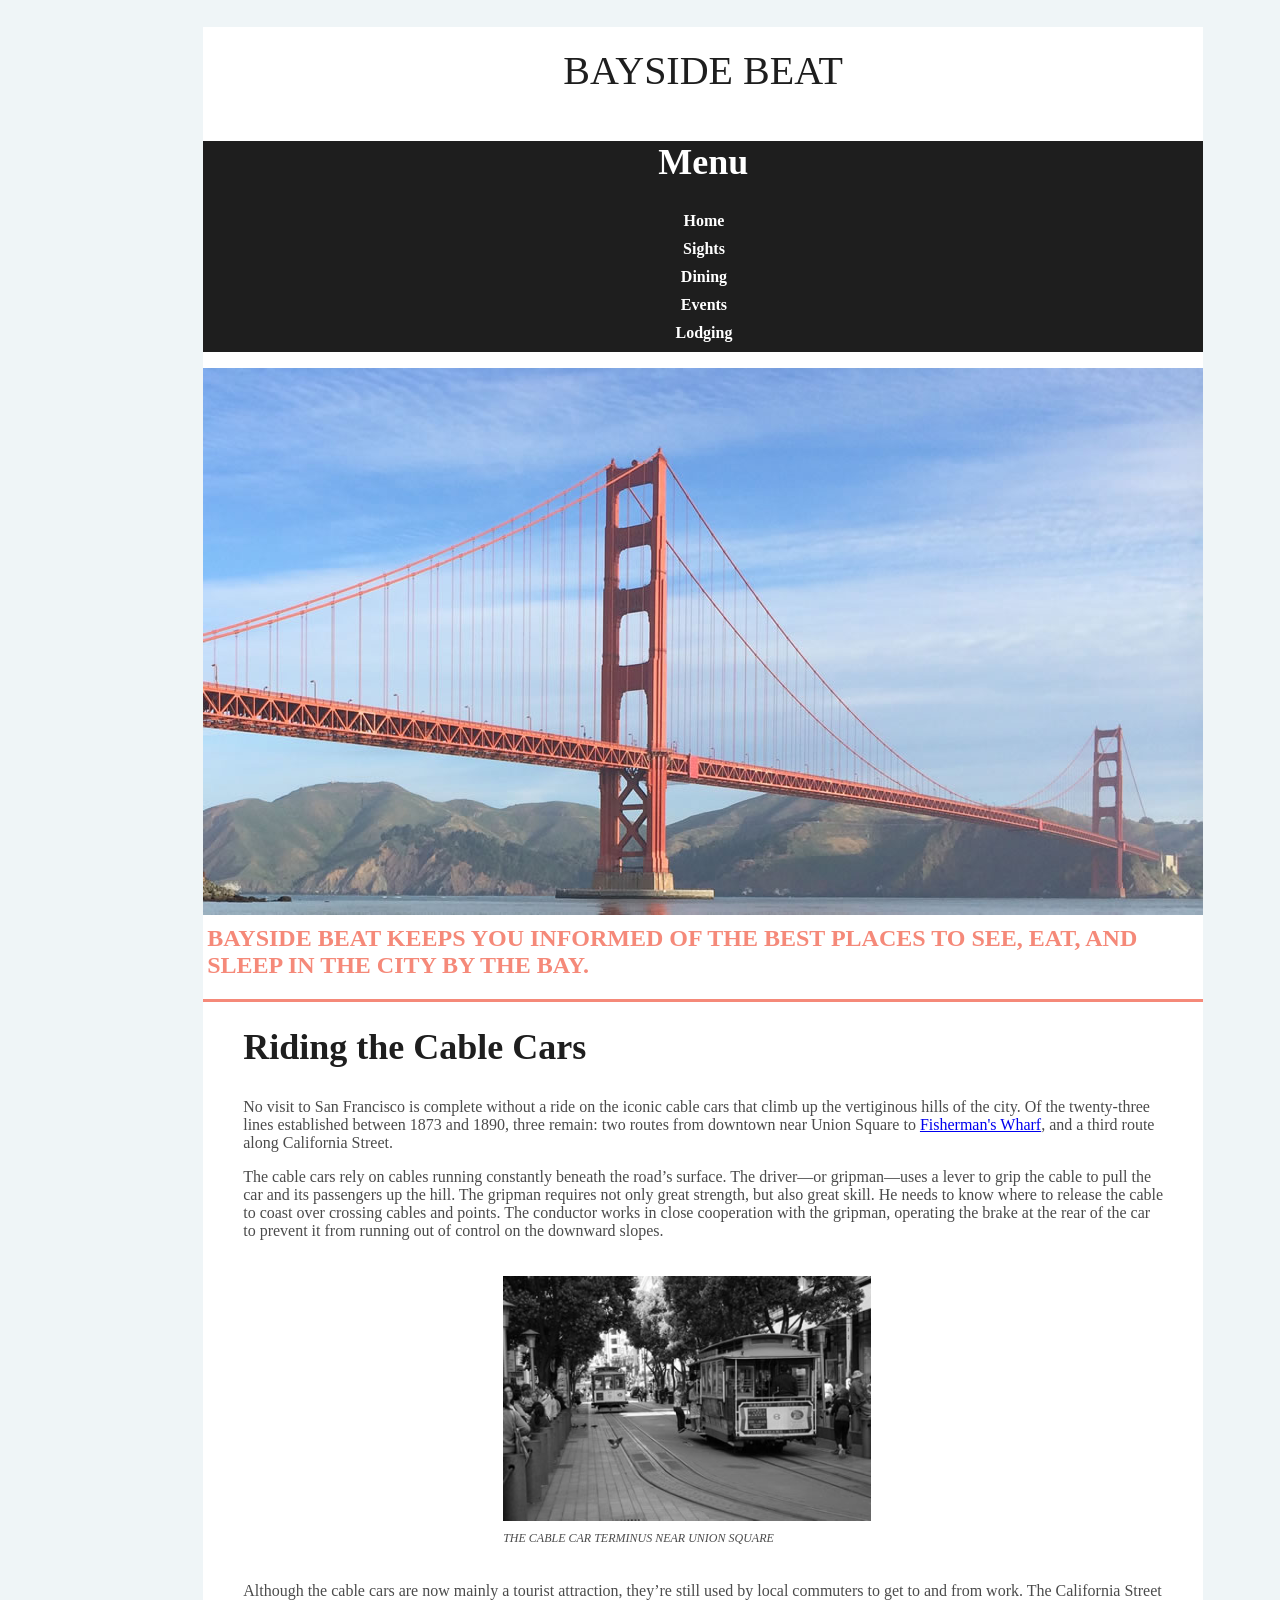
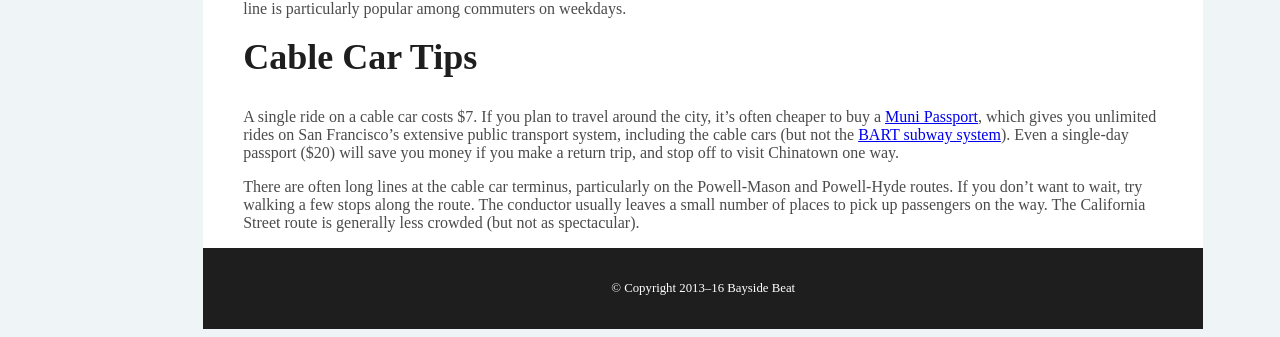
<file: bayside/Bayside/index.html>
<!doctype html>
<html>
<head>
<meta charset="UTF-8">
<title>Bayside Beat: Cable Cars</title>
<link href="styles/responsive.css" rel="stylesheet" type="text/css">
<!--The following script tag downloads a font from the Adobe Edge Web Fonts server for use within the web page. We recommend that you do not modify it.--><script>var __adobewebfontsappname__="dreamweaver"</script><script src="http://use.edgefonts.net/source-sans-pro:n2,n4:default.js" type="text/javascript"></script>
</head>

<body>
<div class="center" id="wrapper">
  <header>
    <h1>Bayside Beat</h1>
    <nav id="navlinks">
      <h2 id="menulink"><a href="#navlinks">Menu</a></h2>
      <ul id="navlinks">
        <li><a href="index.html">Home</a></li>
        <li><a href="sights.html">Sights</a></li>
        <li><a href="#">Dining</a></li>
        <li><a href="#">Events</a></li>
        <li><a href="#">Lodging</a></li>
      </ul>
    </nav>
  </header>
  <div id="hero">
    <img src="images/golden_gate.jpg" alt="Golden Gate Bridge">
    <p>Bayside Beat keeps you informed of the best places to see, eat, and sleep in the City by the Bay.</p>
  </div>
<main>
    <h2>Riding the Cable Cars</h2>
    <p>No visit to San Francisco is complete without a ride on the iconic cable cars that climb up the vertiginous hills of the city. Of the twenty-three lines established between 1873 and 1890, three remain: two routes from downtown near Union Square to <a href="http://fishermanswharf.org/" target="_blank">Fisherman's Wharf</a>, and a third route along California Street.</p>
    <p>The cable cars rely on cables running constantly beneath the road&rsquo;s surface. The driver—or gripman—uses a lever to grip the cable to pull the car and its passengers up the hill. The gripman requires not only great strength, but also great skill. He needs to know where to release the cable to coast over crossing cables and points. The conductor works in close cooperation with the gripman, operating the brake at the rear of the car to prevent it from running out of control on the downward slopes.</p>
    <figure><img src="images/cable_car1.jpg" class="grayscale">
      <figcaption><em>The cable car Terminus near Union Square</em>&nbsp;</figcaption>
    </figure>
    <p>Although the cable cars are now mainly a tourist attraction, they&rsquo;re still used by local commuters to get to and from work. The California Street line is particularly popular among commuters on weekdays.</p>
  </main>
  <aside>
    <h2>Cable Car Tips</h2>
    <p>A single ride on a cable car costs $7. If you plan to travel around the city, it&rsquo;s often cheaper to buy a <a href="http://www.sfmta.com/cms/mfares/passports.htm" target="_blank">Muni Passport</a>, which gives you unlimited rides on San Francisco&rsquo;s extensive public transport system, including the cable cars (but not the <a href="http://www.bart.gov/" target="_blank">BART subway system</a>). Even a single-day passport ($20) will save you money if you make a return trip, and stop off to visit Chinatown one way.</p>
    <p>There are often long lines at the cable car terminus, particularly on the Powell-Mason and Powell-Hyde routes. If you don&rsquo;t want to wait, try walking a few stops along the route. The conductor usually leaves a small number of places to pick up passengers on the way. The California Street route is generally less crowded (but not as spectacular).</p>
  </aside>
  <footer>
    <p>© Copyright 2013–16 Bayside Beat</p>
  </footer>
</div>
</body>
</html>
</file>
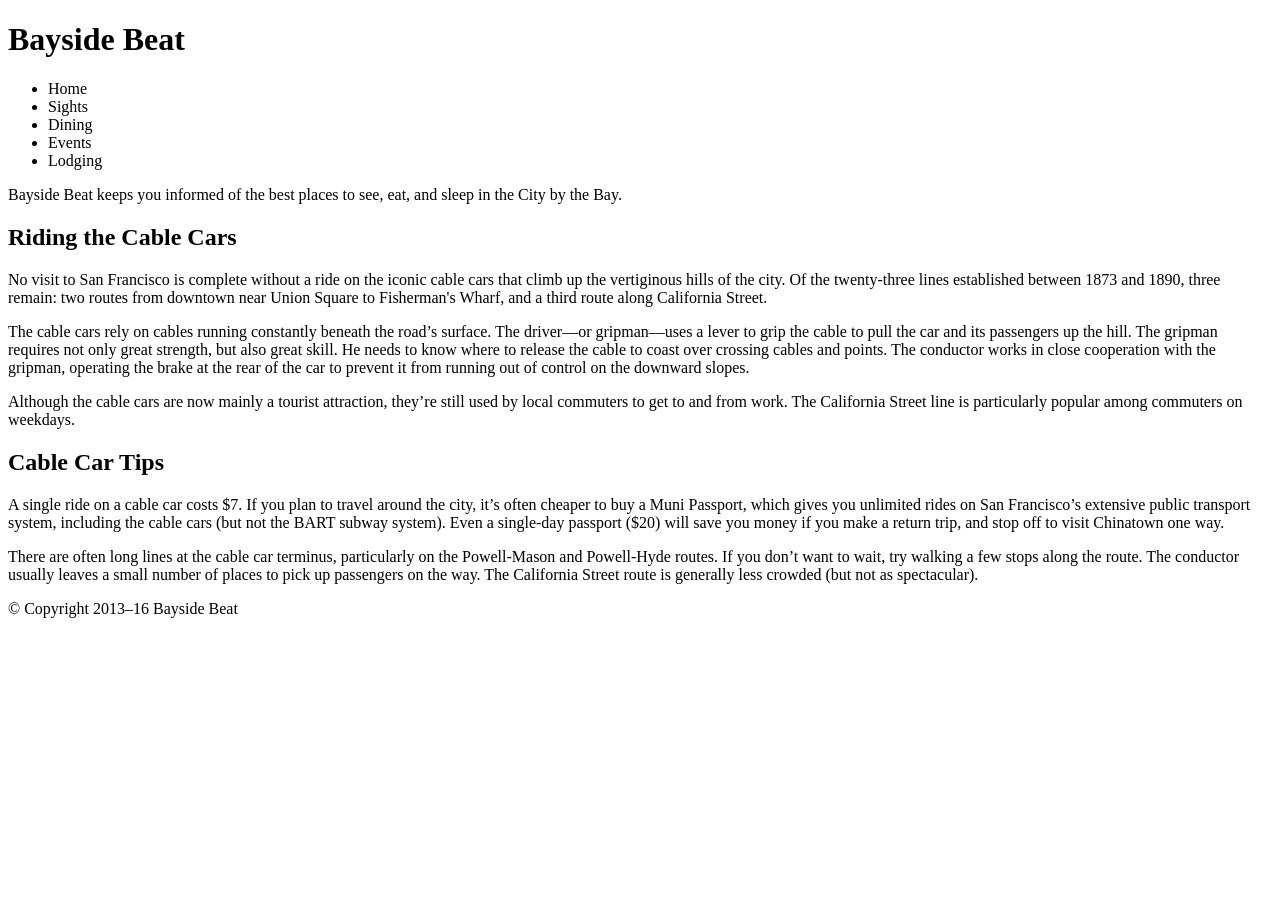
<file: bayside/part2/index.html>
<!doctype html>
<html>
<head>
<meta charset="utf-8">
<title>Bayside Beat: Cable Cars</title>
<link href="styles/responsive.css" rel="stylesheet" type="text/css">
</head>

<body>
<div id="wrapper">
  <h1>Bayside Beat</h1>
  <ul>
    <li>Home</li>
    <li>Sights</li>
    <li>Dining</li>
    <li>Events</li>
    <li>Lodging </li>
  </ul>
  <p>Bayside Beat keeps you informed of the best places to see,  eat, and sleep in the City by the Bay.</p>
  <h2>Riding the Cable Cars</h2>
  <p>No visit to San Francisco is complete without a ride on the  iconic cable cars that climb up the vertiginous hills of the city. Of the twenty-three  lines established between 1873 and 1890, three remain: two routes from downtown  near Union Square to Fisherman's Wharf, and a third route along California  Street.</p>
  <p>The cable cars rely on cables running constantly beneath the  road&rsquo;s surface. The driver—or gripman—uses a lever to grip the cable to pull  the car and its passengers up the hill. The gripman requires not only great  strength, but also great skill. He needs to know where to release the cable to  coast over crossing cables and points. The conductor works in close cooperation  with the gripman, operating the brake at the rear of the car to prevent it from  running out of control on the downward slopes.</p>
  <p>Although the cable cars are now mainly a tourist attraction,  they&rsquo;re still used by local commuters to get to and from work. The California  Street line is particularly popular among commuters on weekdays.</p>
  <h2>Cable Car Tips</h2>
  <p>A single ride on a cable car costs $7. If you plan to travel  around the city, it&rsquo;s often cheaper to buy a Muni Passport, which gives you  unlimited rides on San Francisco&rsquo;s extensive public transport system, including  the cable cars (but not the BART subway system). Even a single-day passport  ($20) will save you money if you make a return trip, and stop off to visit  Chinatown one way.</p>
  <p>There are often long lines at the cable car terminus,  particularly on the Powell-Mason and Powell-Hyde routes. If you don&rsquo;t want to  wait, try walking a few stops along the route. The conductor usually leaves a  small number of places to pick up passengers on the way. The California Street  route is generally less crowded (but not as spectacular).</p>
  <p>© Copyright 2013–16 Bayside Beat</p>
</div>
</body>
</html>
</file>
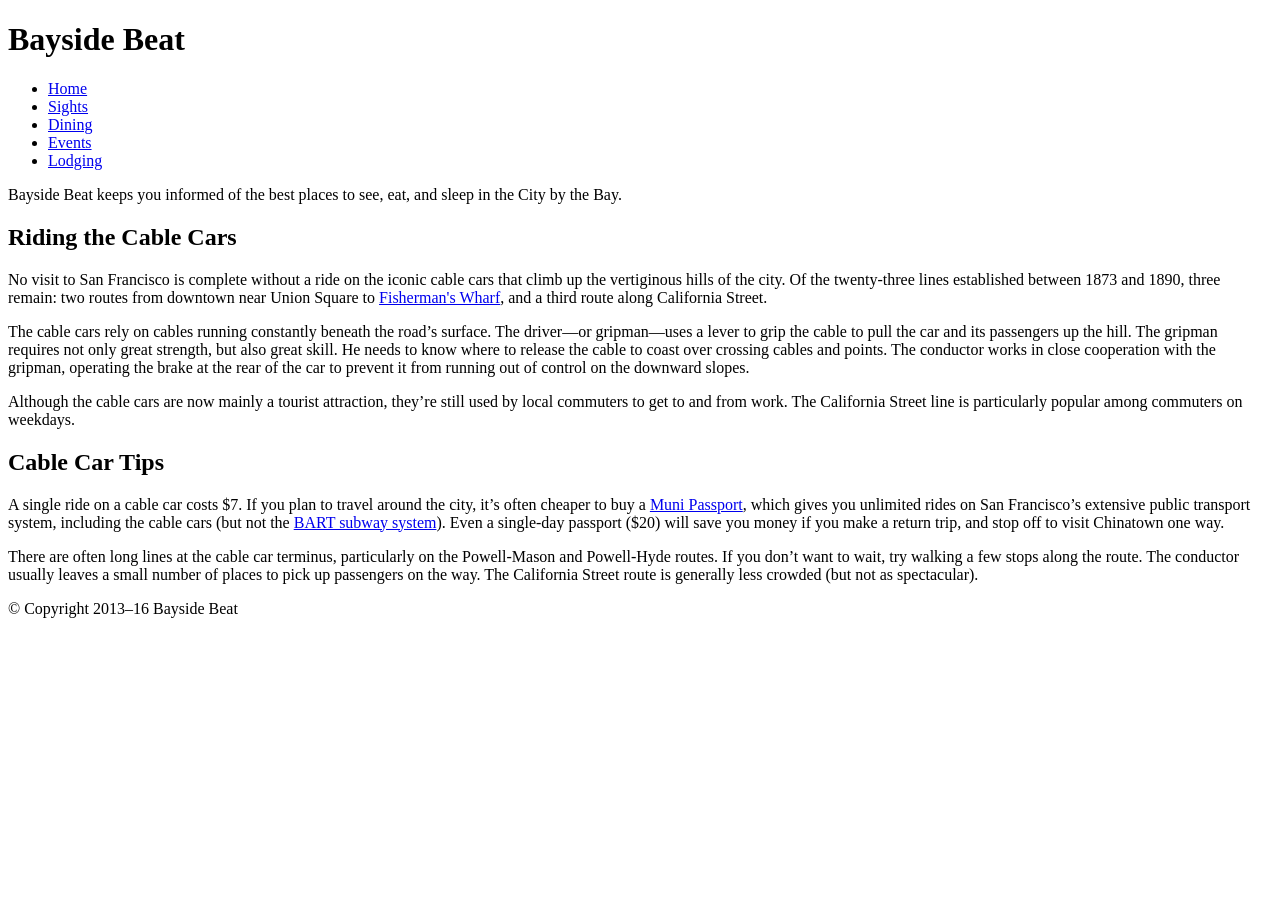
<file: bayside/part3/index.html>
<!doctype html>
<html>
<head>
<meta charset="utf-8">
<title>Bayside Beat: Cable Cars</title>
<link href="styles/responsive.css" rel="stylesheet" type="text/css">
</head>

<body>
<div id="wrapper">
  <header>
    <h1>Bayside Beat</h1>
    <nav>
      <ul>
        <li><a href="index.html">Home</a></li>
        <li><a href="sights.html">Sights</a></li>
        <li><a href="#">Dining</a></li>
        <li><a href="#">Events</a></li>
        <li><a href="#">Lodging </a></li>
      </ul>
    </nav>
  </header>
  <div id="hero">
    <p>Bayside Beat keeps you informed of the best places to see,  eat, and sleep in the City by the Bay.</p>
  </div>
  <main>
    <h2>Riding the Cable Cars</h2>
    <p>No visit to San Francisco is complete without a ride on the  iconic cable cars that climb up the vertiginous hills of the city. Of the twenty-three  lines established between 1873 and 1890, three remain: two routes from downtown  near Union Square to <a href="http://www.fishermanswharf.org/">Fisherman's Wharf</a>, and a third route along California  Street.</p>
    <p>The cable cars rely on cables running constantly beneath the  road&rsquo;s surface. The driver—or gripman—uses a lever to grip the cable to pull  the car and its passengers up the hill. The gripman requires not only great  strength, but also great skill. He needs to know where to release the cable to  coast over crossing cables and points. The conductor works in close cooperation  with the gripman, operating the brake at the rear of the car to prevent it from  running out of control on the downward slopes.</p>
    <p>Although the cable cars are now mainly a tourist attraction,  they&rsquo;re still used by local commuters to get to and from work. The California  Street line is particularly popular among commuters on weekdays.</p>
  </main>
  <aside>
    <h2>Cable Car Tips</h2>
    <p>A single ride on a cable car costs $7. If you plan to travel  around the city, it’s often cheaper to buy a <a href="http://www.sfmta.com/cms/mfares/passports.htm">Muni Passport</a>, which gives you  unlimited rides on San Francisco’s extensive public transport system, including  the cable cars (but not the <a href="http://www.bart.gov/">BART subway system</a>). Even a single-day passport  ($20) will save you money if you make a return trip, and stop off to visit  Chinatown one way.</p>
    <p>There are often long lines at the cable car terminus,  particularly on the Powell-Mason and Powell-Hyde routes. If you don&rsquo;t want to  wait, try walking a few stops along the route. The conductor usually leaves a  small number of places to pick up passengers on the way. The California Street  route is generally less crowded (but not as spectacular).</p>
  </aside>
  <footer>
    <p>© Copyright 2013–16 Bayside Beat</p>
  </footer>
</div>
</body>
</html>
</file>
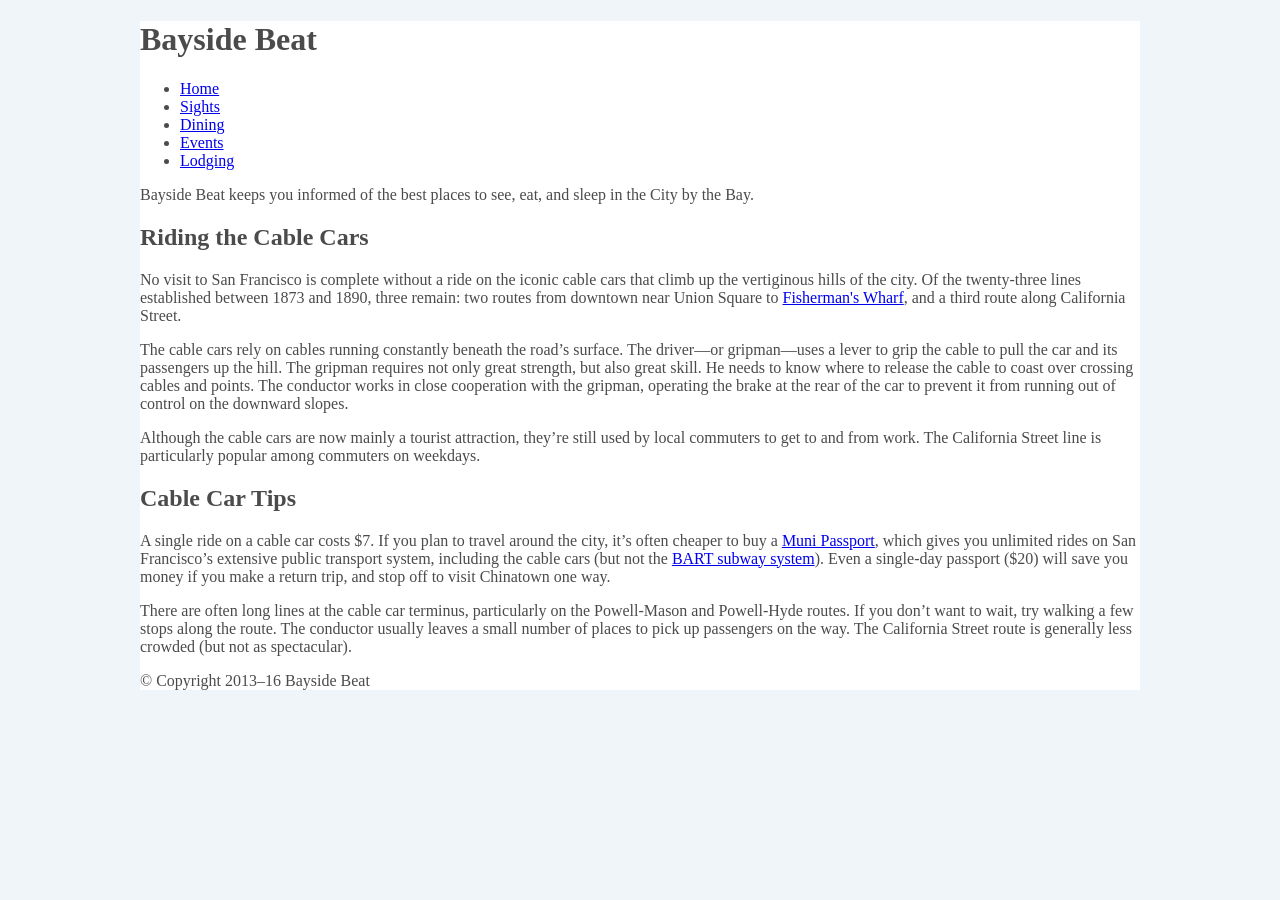
<file: bayside/part4/index.html>
<!doctype html>
<html>
<head>
<meta charset="utf-8">
<title>Bayside Beat: Cable Cars</title>
<link href="styles/responsive.css" rel="stylesheet" type="text/css">
<!--The following script tag downloads a font from the Adobe Edge Web Fonts server for use within the web page. We recommend that you do not modify it.--><script>var __adobewebfontsappname__="dreamweaver"</script><script src="http://use.edgefonts.net/source-sans-pro:n2,n4:default.js" type="text/javascript"></script>
</head>

<body>
<div id="wrapper">
  <header>
    <h1>Bayside Beat</h1>
    <nav>
      <ul>
        <li><a href="index.html">Home</a></li>
        <li><a href="sights.html">Sights</a></li>
        <li><a href="#">Dining</a></li>
        <li><a href="#">Events</a></li>
        <li><a href="#">Lodging </a></li>
      </ul>
    </nav>
  </header>
  <div id="hero">
    <p>Bayside Beat keeps you informed of the best places to see,  eat, and sleep in the City by the Bay.</p>
  </div>
  <main>
    <h2>Riding the Cable Cars</h2>
    <p>No visit to San Francisco is complete without a ride on the  iconic cable cars that climb up the vertiginous hills of the city. Of the twenty-three  lines established between 1873 and 1890, three remain: two routes from downtown  near Union Square to <a href="http://www.fishermanswharf.org/">Fisherman's Wharf</a>, and a third route along California  Street.</p>
    <p>The cable cars rely on cables running constantly beneath the  road&rsquo;s surface. The driver—or gripman—uses a lever to grip the cable to pull  the car and its passengers up the hill. The gripman requires not only great  strength, but also great skill. He needs to know where to release the cable to  coast over crossing cables and points. The conductor works in close cooperation  with the gripman, operating the brake at the rear of the car to prevent it from  running out of control on the downward slopes.</p>
    <p>Although the cable cars are now mainly a tourist attraction,  they&rsquo;re still used by local commuters to get to and from work. The California  Street line is particularly popular among commuters on weekdays.</p>
  </main>
  <aside>
    <h2>Cable Car Tips</h2>
    <p>A single ride on a cable car costs $7. If you plan to travel  around the city, it’s often cheaper to buy a <a href="http://www.sfmta.com/cms/mfares/passports.htm">Muni Passport</a>, which gives you  unlimited rides on San Francisco’s extensive public transport system, including  the cable cars (but not the <a href="http://www.bart.gov/">BART subway system</a>). Even a single-day passport  ($20) will save you money if you make a return trip, and stop off to visit  Chinatown one way.</p>
    <p>There are often long lines at the cable car terminus,  particularly on the Powell-Mason and Powell-Hyde routes. If you don&rsquo;t want to  wait, try walking a few stops along the route. The conductor usually leaves a  small number of places to pick up passengers on the way. The California Street  route is generally less crowded (but not as spectacular).</p>
  </aside>
  <footer>
    <p>© Copyright 2013–16 Bayside Beat</p>
  </footer>
</div>
</body>
</html>
</file>
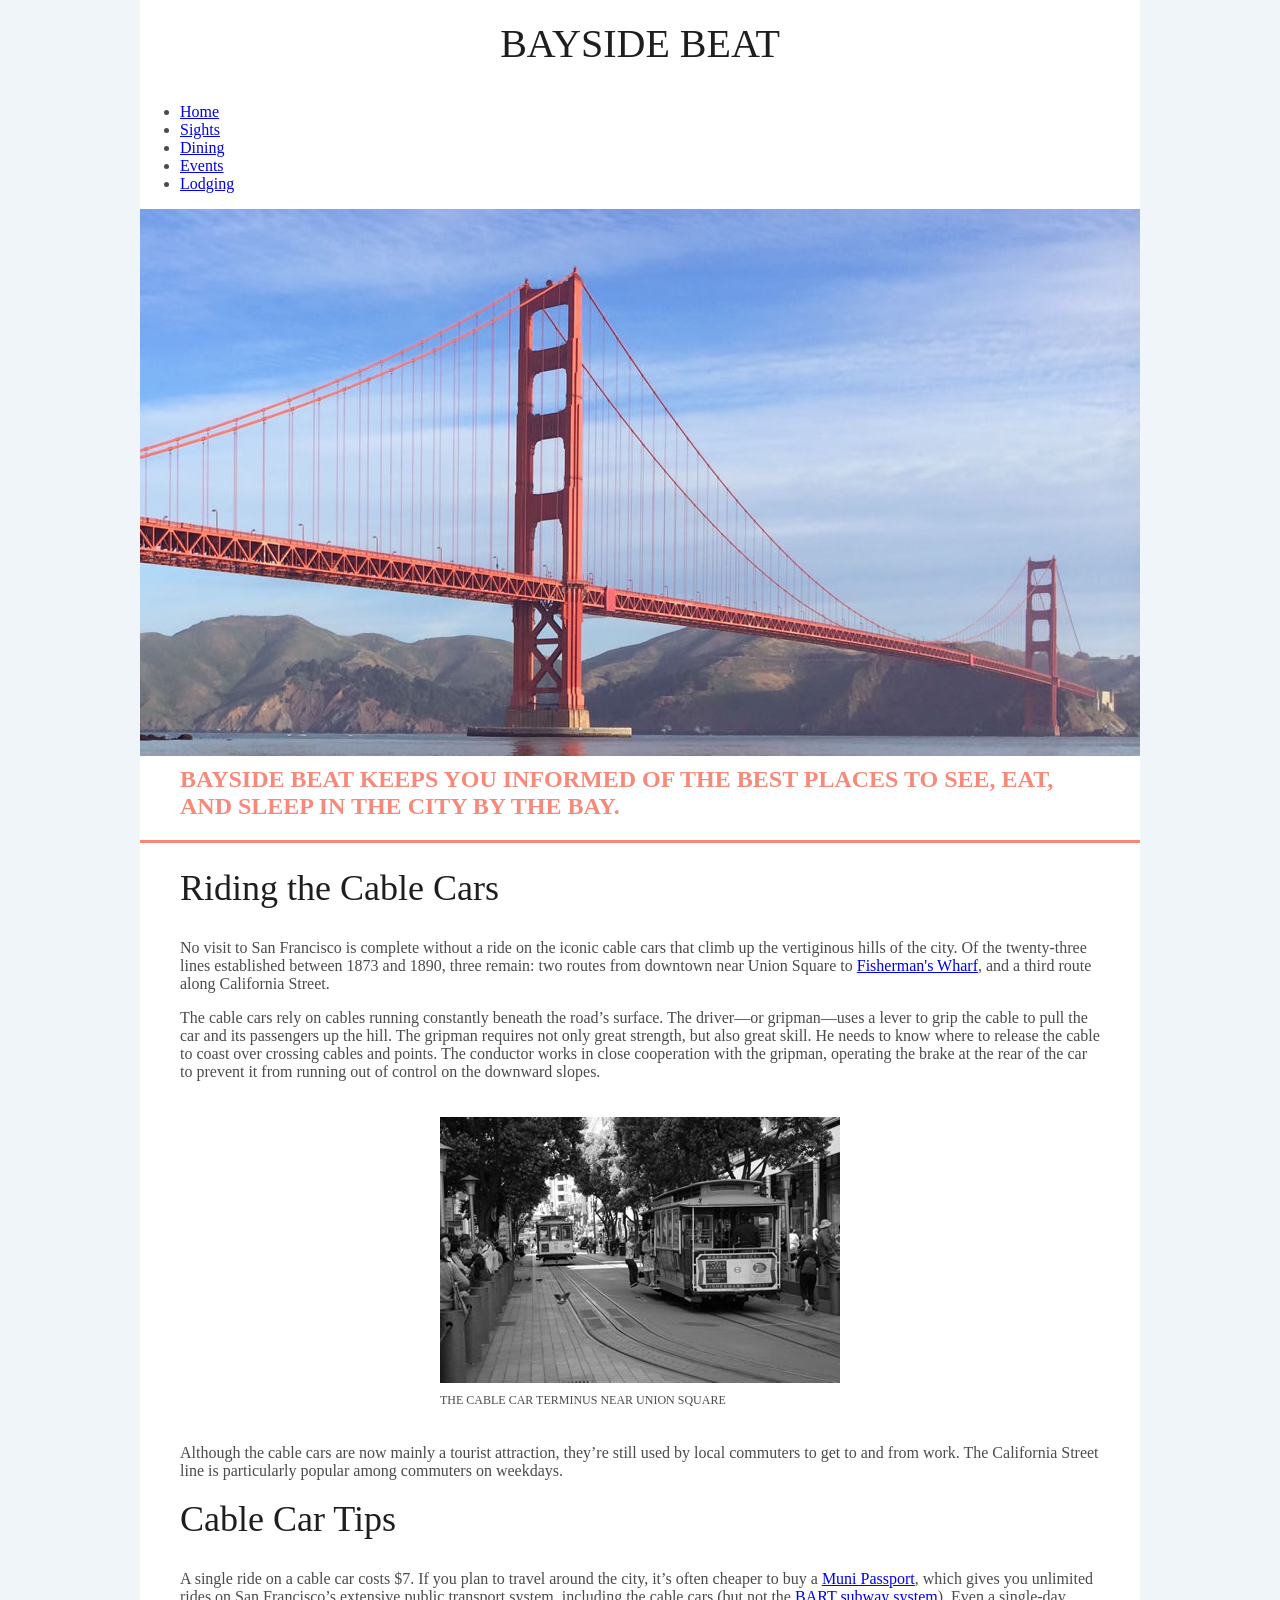
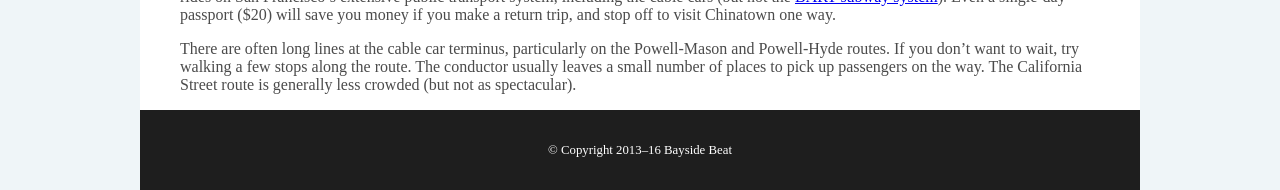
<file: bayside/part5/index.html>
<!doctype html>
<html>
<head>
<meta charset="utf-8">
<title>Bayside Beat: Cable Cars</title>
<link href="styles/responsive.css" rel="stylesheet" type="text/css">
<!--The following script tag downloads a font from the Adobe Edge Web Fonts server for use within the web page. We recommend that you do not modify it.--><script>var __adobewebfontsappname__="dreamweaver"</script><script src="http://use.edgefonts.net/source-sans-pro:n2,n4:default.js" type="text/javascript"></script>
</head>

<body>
<div id="wrapper">
  <header>
    <h1>Bayside Beat</h1>
    <nav>
      <ul>
        <li><a href="index.html">Home</a></li>
        <li><a href="sights.html">Sights</a></li>
        <li><a href="#">Dining</a></li>
        <li><a href="#">Events</a></li>
        <li><a href="#">Lodging </a></li>
      </ul>
    </nav>
  </header>
  <div id="hero">
    <img src="images/golden_gate.jpg" alt="The Golder Gate Bridge">
    <p>Bayside Beat keeps you informed of the best places to see,  eat, and sleep in the City by the Bay.</p>
  </div>
  <main>
    <h2>Riding the Cable Cars</h2>
    <p>No visit to San Francisco is complete without a ride on the  iconic cable cars that climb up the vertiginous hills of the city. Of the twenty-three  lines established between 1873 and 1890, three remain: two routes from downtown  near Union Square to <a href="http://www.fishermanswharf.org/">Fisherman's Wharf</a>, and a third route along California  Street.</p>
    <p>The cable cars rely on cables running constantly beneath the  road&rsquo;s surface. The driver—or gripman—uses a lever to grip the cable to pull  the car and its passengers up the hill. The gripman requires not only great  strength, but also great skill. He needs to know where to release the cable to  coast over crossing cables and points. The conductor works in close cooperation  with the gripman, operating the brake at the rear of the car to prevent it from  running out of control on the downward slopes.</p>
    <figure><img src="images/cable_car1.jpg" class="grayscale"><figcaption>The cable car terminus near Union Square</figcaption>
    </figure>
    <p>Although the cable cars are now mainly a tourist attraction,  they&rsquo;re still used by local commuters to get to and from work. The California  Street line is particularly popular among commuters on weekdays.</p>
  </main>
  <aside>
    <h2>Cable Car Tips</h2>
    <p>A single ride on a cable car costs $7. If you plan to travel  around the city, it’s often cheaper to buy a <a href="http://www.sfmta.com/cms/mfares/passports.htm">Muni Passport</a>, which gives you  unlimited rides on San Francisco’s extensive public transport system, including  the cable cars (but not the <a href="http://www.bart.gov/">BART subway system</a>). Even a single-day passport  ($20) will save you money if you make a return trip, and stop off to visit  Chinatown one way.</p>
    <p>There are often long lines at the cable car terminus,  particularly on the Powell-Mason and Powell-Hyde routes. If you don&rsquo;t want to  wait, try walking a few stops along the route. The conductor usually leaves a  small number of places to pick up passengers on the way. The California Street  route is generally less crowded (but not as spectacular).</p>
  </aside>
  <footer>
    <p>© Copyright 2013–16 Bayside Beat</p>
  </footer>
</div>
</body>
</html>
</file>
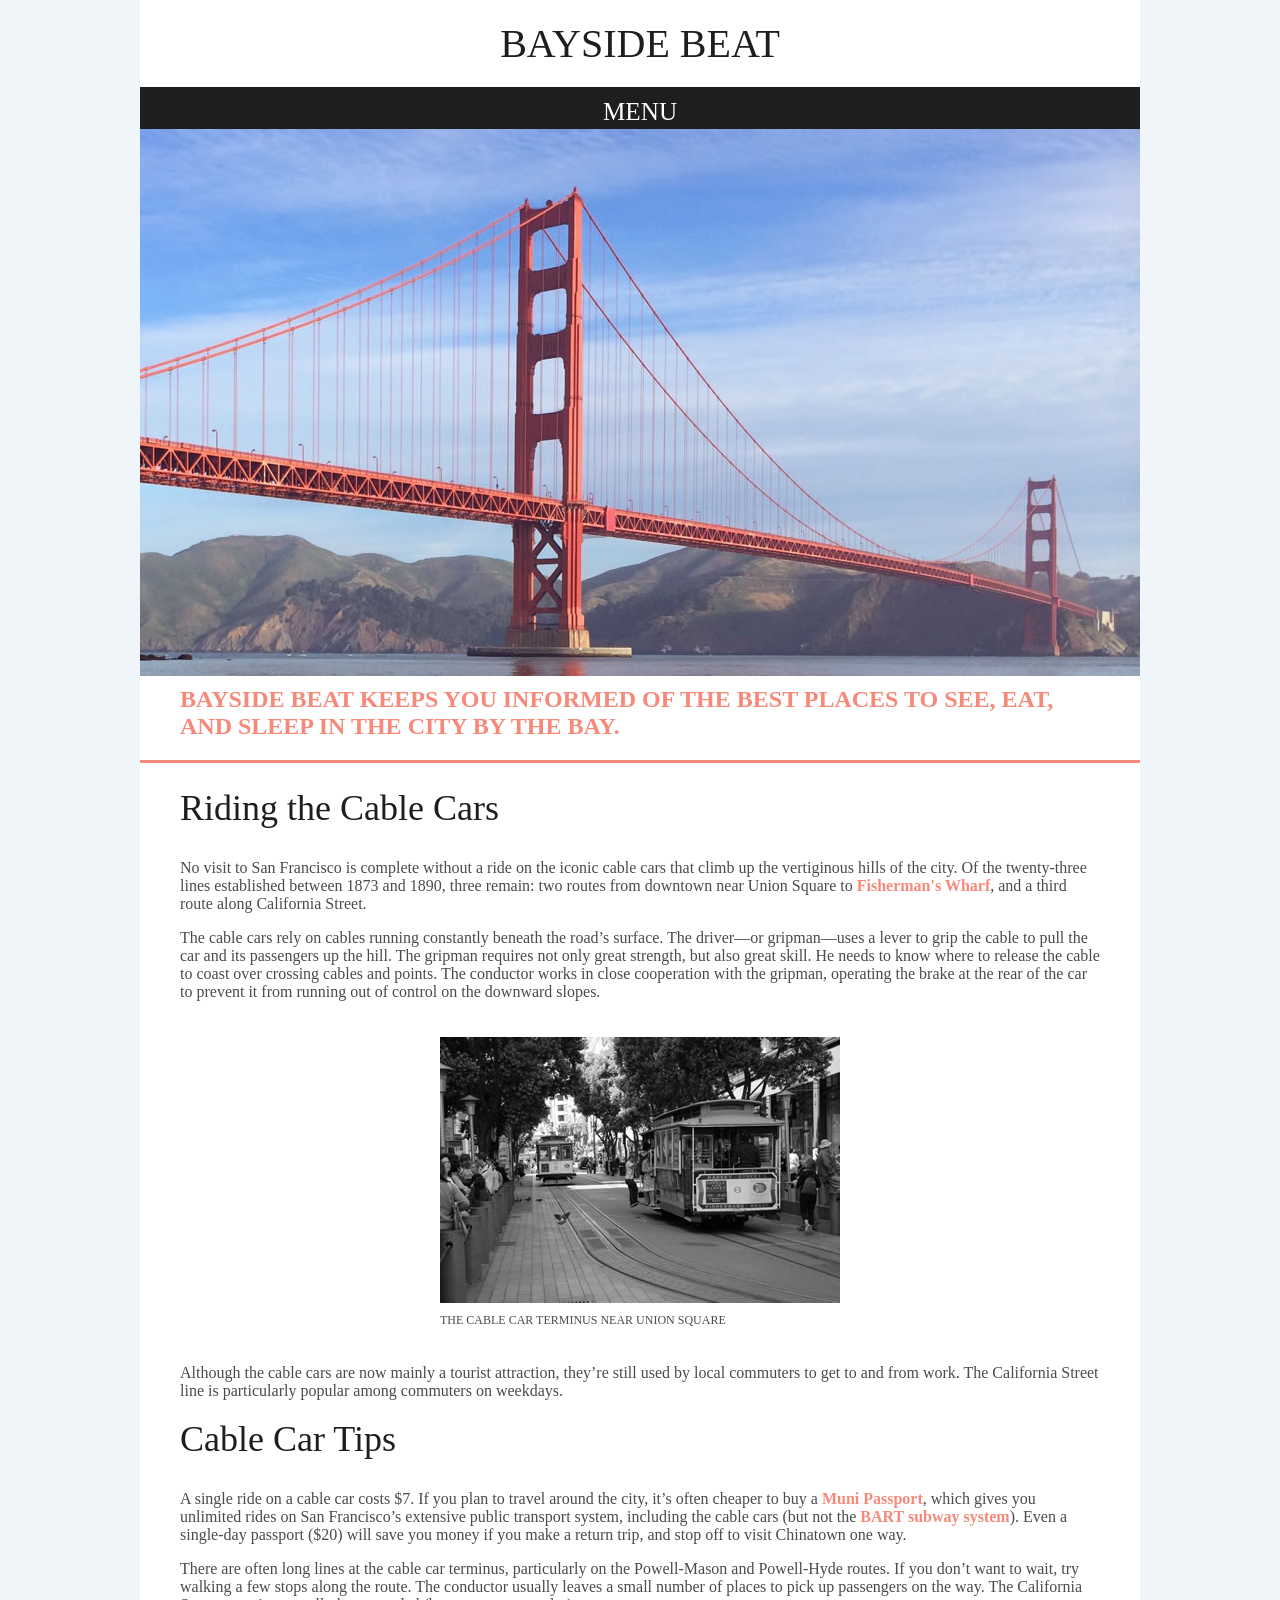
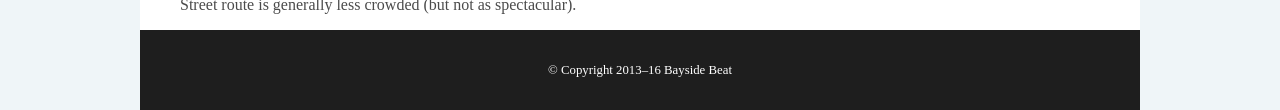
<file: bayside/part6/index.html>
<!doctype html>
<html>
<head>
<meta charset="utf-8">
<title>Bayside Beat: Cable Cars</title>
<link href="styles/responsive.css" rel="stylesheet" type="text/css">
<!--The following script tag downloads a font from the Adobe Edge Web Fonts server for use within the web page. We recommend that you do not modify it.--><script>var __adobewebfontsappname__="dreamweaver"</script><script src="http://use.edgefonts.net/source-sans-pro:n2,n4:default.js" type="text/javascript"></script>
</head>

<body>
<div id="wrapper">
  <header>
    <h1>Bayside Beat</h1>
    <nav>
      <h2 id="menulink"><a href="#navlinks">Menu</a></h2>
      <ul class="displayed" id="navlinks">
        <li><a href="index.html" class="thispage">Home</a></li>
        <li><a href="sights.html">Sights</a></li>
        <li><a href="#">Dining</a></li>
        <li><a href="#">Events</a></li>
        <li><a href="#">Lodging </a></li>
      </ul>
    </nav>
  </header>
  <div id="hero">
    <img src="images/golden_gate.jpg" alt="The Golder Gate Bridge">
    <p>Bayside Beat keeps you informed of the best places to see,  eat, and sleep in the City by the Bay.</p>
  </div>
  <main>
    <h2>Riding the Cable Cars</h2>
    <p>No visit to San Francisco is complete without a ride on the  iconic cable cars that climb up the vertiginous hills of the city. Of the twenty-three  lines established between 1873 and 1890, three remain: two routes from downtown  near Union Square to <a href="http://www.fishermanswharf.org/">Fisherman's Wharf</a>, and a third route along California  Street.</p>
    <p>The cable cars rely on cables running constantly beneath the  road&rsquo;s surface. The driver—or gripman—uses a lever to grip the cable to pull  the car and its passengers up the hill. The gripman requires not only great  strength, but also great skill. He needs to know where to release the cable to  coast over crossing cables and points. The conductor works in close cooperation  with the gripman, operating the brake at the rear of the car to prevent it from  running out of control on the downward slopes.</p>
    <figure><img src="images/cable_car1.jpg" class="grayscale"><figcaption>The cable car terminus near Union Square</figcaption>
    </figure>
    <p>Although the cable cars are now mainly a tourist attraction,  they&rsquo;re still used by local commuters to get to and from work. The California  Street line is particularly popular among commuters on weekdays.</p>
  </main>
  <aside>
    <h2>Cable Car Tips</h2>
    <p>A single ride on a cable car costs $7. If you plan to travel  around the city, it’s often cheaper to buy a <a href="http://www.sfmta.com/cms/mfares/passports.htm">Muni Passport</a>, which gives you  unlimited rides on San Francisco’s extensive public transport system, including  the cable cars (but not the <a href="http://www.bart.gov/">BART subway system</a>). Even a single-day passport  ($20) will save you money if you make a return trip, and stop off to visit  Chinatown one way.</p>
    <p>There are often long lines at the cable car terminus,  particularly on the Powell-Mason and Powell-Hyde routes. If you don&rsquo;t want to  wait, try walking a few stops along the route. The conductor usually leaves a  small number of places to pick up passengers on the way. The California Street  route is generally less crowded (but not as spectacular).</p>
  </aside>
  <footer>
    <p>© Copyright 2013–16 Bayside Beat</p>
  </footer>
  <script type="text/javascript" src="js/menu.js"></script>
</div>
</body>
</html>
</file>
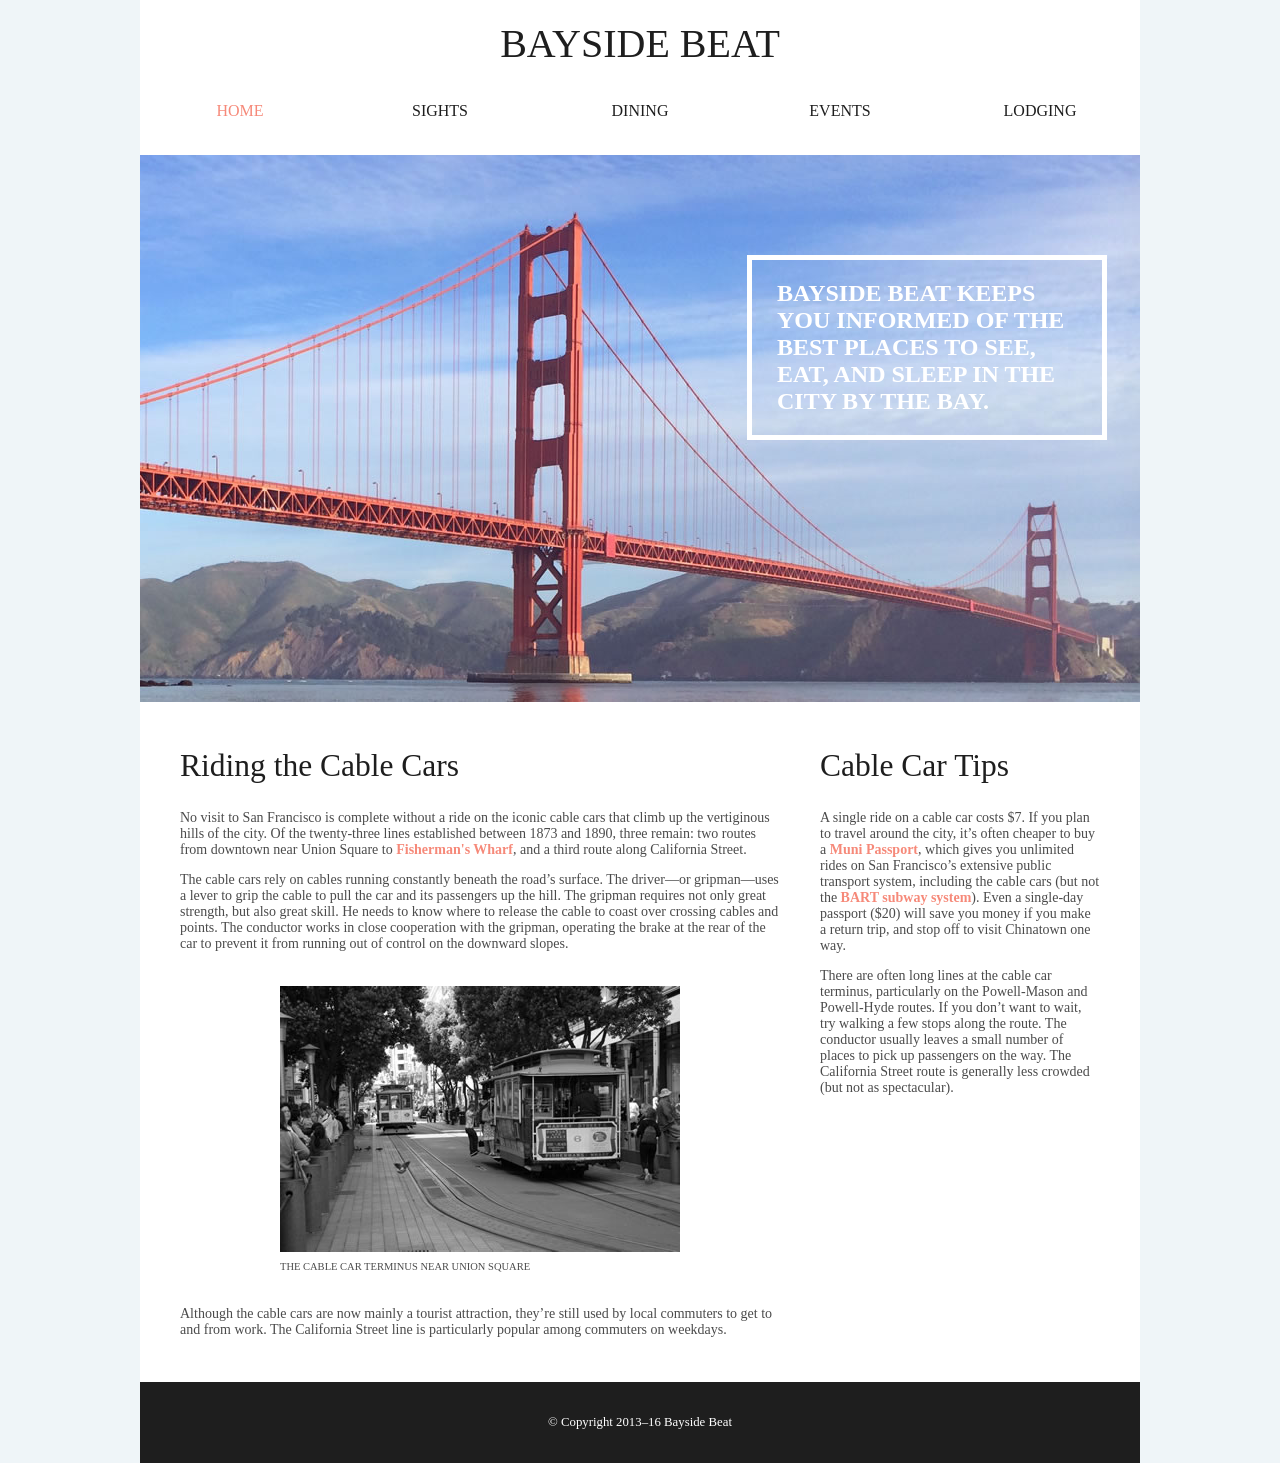
<file: bayside/part7/index.html>
<!doctype html>
<html>
<head>
<meta charset="utf-8">
<title>Bayside Beat: Cable Cars</title>
<link href="styles/responsive.css" rel="stylesheet" type="text/css">
<!--The following script tag downloads a font from the Adobe Edge Web Fonts server for use within the web page. We recommend that you do not modify it.--><script>var __adobewebfontsappname__="dreamweaver"</script><script src="http://use.edgefonts.net/source-sans-pro:n2,n4,n6:default.js" type="text/javascript"></script>
<meta name="viewport" content="width=device-width, initial-scale=1">
</head>

<body>
<div id="wrapper">
  <header>
    <h1>Bayside Beat</h1>
    <nav>
      <h2 id="menulink"><a href="#navlinks">Menu</a></h2>
      <ul class="displayed" id="navlinks">
        <li><a href="index.html" class="thispage">Home</a></li>
        <li><a href="sights.html">Sights</a></li>
        <li><a href="#">Dining</a></li>
        <li><a href="#">Events</a></li>
        <li><a href="#">Lodging </a></li>
      </ul>
    </nav>
  </header>
  <div id="hero"> <img src="images/golden_gate.jpg" alt="The Golder Gate Bridge">
    <p>Bayside Beat keeps you informed of the best places to see,  eat, and sleep in the City by the Bay.</p>
  </div>
  <main>
    <h2>Riding the Cable Cars</h2>
    <p>No visit to San Francisco is complete without a ride on the  iconic cable cars that climb up the vertiginous hills of the city. Of the twenty-three  lines established between 1873 and 1890, three remain: two routes from downtown  near Union Square to <a href="http://www.fishermanswharf.org/">Fisherman's Wharf</a>, and a third route along California  Street.</p>
    <p>The cable cars rely on cables running constantly beneath the  road&rsquo;s surface. The driver—or gripman—uses a lever to grip the cable to pull  the car and its passengers up the hill. The gripman requires not only great  strength, but also great skill. He needs to know where to release the cable to  coast over crossing cables and points. The conductor works in close cooperation  with the gripman, operating the brake at the rear of the car to prevent it from  running out of control on the downward slopes.</p>
    <figure><img src="images/cable_car1.jpg" class="grayscale">
      <figcaption>The cable car terminus near Union Square</figcaption>
    </figure>
    <p>Although the cable cars are now mainly a tourist attraction,  they&rsquo;re still used by local commuters to get to and from work. The California  Street line is particularly popular among commuters on weekdays.</p>
  </main>
  <aside>
    <h2>Cable Car Tips</h2>
    <p>A single ride on a cable car costs $7. If you plan to travel  around the city, it’s often cheaper to buy a <a href="http://www.sfmta.com/cms/mfares/passports.htm">Muni Passport</a>, which gives you  unlimited rides on San Francisco’s extensive public transport system, including  the cable cars (but not the <a href="http://www.bart.gov/">BART subway system</a>). Even a single-day passport  ($20) will save you money if you make a return trip, and stop off to visit  Chinatown one way.</p>
    <p>There are often long lines at the cable car terminus,  particularly on the Powell-Mason and Powell-Hyde routes. If you don&rsquo;t want to  wait, try walking a few stops along the route. The conductor usually leaves a  small number of places to pick up passengers on the way. The California Street  route is generally less crowded (but not as spectacular).</p>
  </aside>
  <footer>
    <p>© Copyright 2013–16 Bayside Beat</p>
  </footer>
  <script type="text/javascript" src="js/menu.js"></script> 
</div>
</body>
</html>
</file>
<file: bayside/Bayside/styles/responsive.css>
@charset "UTF-8";
/* Simplify width and height calculations */
html{
	box-sizing: border-box;
}
*, *:before,
*:after {
	box-sizing:
	inherit;
}
body {
	color: #4B4B4B;
	font-family: source-sans-pro;
	font-style: normal;
	font-weight: 400;
	font-size: 1em;
	background-color: #EFF5F7;
}
#wrapper {
	width: 100%;
	max-width: 1000px;
	background-color: white;
	position: relative;
	display: inherit;
	clear: both;
	left: 5%;
	margin: 0 auto;
	right: 5%;
}
h1, h2 {
	color: #1E1E1E;
	font-style: normal;
	font-weight: 400;
}
h1 {
	padding-top: 20px;
	padding-bottom: 20px;
	font-size: 2.5em;
	text-align: center;
	text-transform: uppercase;
}
h2 {
	margin-top: 0.5em;
	font-size: 2.25em;
	font-weight: bold;
	text-decoration: none;
	margin-right: 0px;
}
nav   {
	text-decoration: none;
	background-color: #1e1e1e;
	width: 100%;
}
#navlinks #navlinks li {
	width: 96%;
	margin: 0;
	padding-bottom: 10px;
	float: none;
}
#wrapper {
}
nav #navlinks a   {
	text-decoration: none;
	background-color: #1e1e1e;
	color: white;
	list-style-type: none;
	text-align: center;
}
nav #navlinks    {
	text-decoration: none;
	background-color: #1e1e1e;
	color: white;
	list-style-type: none;
	text-align: center;
}
header #navlinks #menulink a {
	color: white;
	text-decoration: none;
	text-align: left;
}
header #navlinks #menulink  {
	color: white;
	text-decoration: none;
	text-align: center;
}
nav {
	font-weight: bold;
	text-decoration: none;
}
main, aside {
	margin-left: 4%;
	margin-right: 4%;
}
#hero img {
	max-width: 100%;
	display: block;
}
figure {
	width: 400px;
	max-width: 92%;
	display: block;
	margin-left: auto;
	margin-right: auto;
	padding-top: 20px;
	padding-bottom: 20px;
}
figure img {
	max-width: 92%;
}
figcaption {
	display: block;
	margin-top: 0.5em;
	font-size: 0.75em;
	text-transform: uppercase;
}
.grayscale {
	-webkit-filter: grayscale(100%);
	filter: grayscale(100%);
}
.grayscale:hover {
	-webkit-filter: grayscale(0%);
	filter: grayscale(0%);
}
#hero p {
	color: #F58979;
	font-weight: 600;
	font-size: 1.5em;
	text-transform: uppercase;
	border-bottom-width: 3px;
	border-bottom-style: solid;
	padding-left: 4px;
	padding-right: 4px;
	padding-bottom: 20px;
	margin-top: 10px;
}
footer {
	padding-top: 20px;
	padding-bottom: 20px;
	background-color: #1E1E1E;
	color: #FFFFFF;
	font-size: 0.8em;
	text-align: center;
}
#navlinks {
}
.center {
}
</file>
<file: bayside/part2/styles/responsive.css>
@charset "utf-8";
#wrapper {
}
</file>
<file: bayside/part3/styles/responsive.css>
@charset "utf-8";
#wrapper {
}
</file>
<file: bayside/part4/styles/responsive.css>
@charset "utf-8";
/* Simplify width and height calculations */
html {
    box-sizing: border-box;
}
*, *:before, *:after {
    box-sizing: inherit;
}
body {
    margin: 0;
    color: #4B4B4B;
    font-family: source-sans-pro;
    font-style: normal;
    font-weight: 400;
    font-size: 1em;
    background-color: #EFF5F8;
}

#wrapper {
    width: 100%;
    margin: 0 auto;
    max-width: 1000px;
    background-color: white;
}
</file>
<file: bayside/part5/styles/responsive.css>
@charset "utf-8";
/* Simplify width and height calculations */
html {
    box-sizing: border-box;
}
*, *:before, *:after {
    box-sizing: inherit;
}
body {
    margin: 0;
    color: #4B4B4B;
    font-family: source-sans-pro;
    font-style: normal;
    font-weight: 400;
    font-size: 1em;
    background-color: #EFF5F8;
}

#wrapper {
    width: 100%;
    margin: 0 auto;
    max-width: 1000px;
    background-color: white;
}
h1, h2 {
    color: #1E1E1E;
    font-style: normal;
    font-weight: 400;
}
h1 {
    margin-top: 0px;
    margin-bottom: 0px;
    padding-top: 20px;
    padding-bottom: 20px;
    font-size: 2.5em;
    text-align: center;
    text-transform: uppercase;
}
h2 {
    margin-top: 0.5em;
    font-size: 2.25em;
}
main, aside {
    margin-left: 4%;
    margin-right: 4%;
}
#hero img {
    max-width: 100%;
    display: block;
}
#hero p {
    color: #F68979;
    font-weight: 600;
    font-size: 1.5em;
    text-transform: uppercase;
    border-bottom-width: 3px;
    border-bottom-style: solid;
    padding-left: 4%;
    padding-right: 4%;
    padding-bottom: 20px;
    margin-top: 10px;
}

figure {
    width: 400px;
    max-width: 92%;
    display: block;
    margin-left: auto;
    margin-right: auto;
    padding-top: 20px;
    padding-bottom: 20px;
}
figure img {
    max-width: 100%;
}
figcaption {
    display: block;
    margin-top: 0.5em;
    font-size: 0.75em;
    text-transform: uppercase;

}
.grayscale {
    -webkit-filter: grayscale(100%);
    filter: grayscale(100%);
}
.grayscale:hover {
    -webkit-filter: grayscale(0%);
    filter: grayscale(0%);
}
footer {
    padding-top: 20px;
    padding-bottom: 20px;
    background-color: #1E1E1E;
    color: white;
    font-size: 0.8em;
    text-align: center;
}
</file>
<file: bayside/part6/styles/responsive.css>
@charset "utf-8";
/* Simplify width and height calculations */
html {
    box-sizing: border-box;
}
*, *:before, *:after {
    box-sizing: inherit;
}
body {
    margin: 0;
    color: #4B4B4B;
    font-family: source-sans-pro;
    font-style: normal;
    font-weight: 400;
    font-size: 1em;
    background-color: #EFF5F8;
}
#wrapper {
    width: 100%;
    margin: 0 auto;
    max-width: 1000px;
    background-color: white;
}
h1, h2 {
    color: #1E1E1E;
    font-style: normal;
    font-weight: 400;
}
h1 {
    margin-top: 0px;
    margin-bottom: 0px;
    padding-top: 20px;
    padding-bottom: 20px;
    font-size: 2.5em;
    text-align: center;
    text-transform: uppercase;
}
h2 {
    margin-top: 0.5em;
    font-size: 2.25em;
}
a {
    font-weight: bold;
    text-decoration: none;
}
a:link {
    color: #F68979;
}
a:visited {
    color: #FF944C;
}
a:hover, a:active, a:focus {
    color: #7F3300;
    text-decoration: underline;
}
#menulink {
    background-color: #1E1E1E;
    margin: 0;
    text-align: center;
}
#menulink a {
    color: white;
    font-size: 0.7em;
    text-transform: uppercase;
    /* [disabled]display: block;
*/
    font-weight: 200;
    text-decoration: none;
    padding-top: 0.1em;
    padding-bottom: 0.1em;
}
#navlinks {
    width: 100%;
    list-style-type: none;
    padding: 0;
    margin: 0;
    text-align: center;
    background-color: #000000;
    background-color: rgba(0,0,0,0.65);
    position: absolute;
    -webkit-transition: all ease-out 0.5s;
    transition: all ease-out 0.5s;
}
#navlinks.displayed {
    top: 135px;
    z-index: 1;
    opacity: 1;
}
#navlinks.start {
    display: none;
}
#navlinks.collapsed {
    top: -12em;
    opacity: 0;
}



#navlinks a {
    display: block;
    padding-top: 10px;
    padding-bottom: 10px;
    color: white;
    font-weight: 400;
    text-decoration: none;
    text-transform: uppercase;
}
#navlinks a:hover, #navlinks a:active, #navlinks a:focus, #navlinks a.thispage {
	color: #F68979;
}


main, aside {
    margin-left: 4%;
    margin-right: 4%;
}
#hero img {
    max-width: 100%;
    display: block;
}
#hero p {
    color: #F68979;
    font-weight: 600;
    font-size: 1.5em;
    text-transform: uppercase;
    border-bottom-width: 3px;
    border-bottom-style: solid;
    padding-left: 4%;
    padding-right: 4%;
    padding-bottom: 20px;
    margin-top: 10px;
}
figure {
    width: 400px;
    max-width: 92%;
    display: block;
    margin-left: auto;
    margin-right: auto;
    padding-top: 20px;
    padding-bottom: 20px;
}
figure img {
    max-width: 100%;
}
figcaption {
    display: block;
    margin-top: 0.5em;
    font-size: 0.75em;
    text-transform: uppercase;
}
.grayscale {
    -webkit-filter: grayscale(100%);
    filter: grayscale(100%);
}
.grayscale:hover {
    -webkit-filter: grayscale(0%);
    filter: grayscale(0%);
}
footer {
    padding-top: 20px;
    padding-bottom: 20px;
    background-color: #1E1E1E;
    color: white;
    font-size: 0.8em;
    text-align: center;
}
</file>
<file: bayside/part7/styles/responsive.css>
@charset "utf-8";
/* Simplify width and height calculations */
html {
	box-sizing: border-box;
}
*, *:before, *:after {
	box-sizing: inherit;
}
body {
	margin: 0;
	color: #4B4B4B;
	font-family: source-sans-pro;
	font-style: normal;
	font-weight: 400;
	font-size: 1em;
	background-color: #EFF5F8;
}
#wrapper {
	width: 100%;
	margin: 0 auto;
	max-width: 1000px;
	background-color: white;
}
h1, h2 {
	color: #1E1E1E;
	font-style: normal;
	font-weight: 400;
}
h1 {
	margin-top: 0px;
	margin-bottom: 0px;
	padding-top: 20px;
	padding-bottom: 20px;
	font-size: 2.5em;
	text-align: center;
	text-transform: uppercase;
}
h2 {
	margin-top: 0.5em;
	font-size: 2.25em;
}
a {
	font-weight: bold;
	text-decoration: none;
}
a:link {
	color: #F68979;
}
a:visited {
	color: #FF944C;
}
a:hover, a:active, a:focus {
	color: #7F3300;
	text-decoration: underline;
}
#menulink {
	background-color: #1E1E1E;
	margin: 0;
	text-align: center;
}
#menulink a {
	color: white;
	font-size: 0.7em;
	text-transform: uppercase;
	/* [disabled]display: block;
*/
	font-weight: 200;
	text-decoration: none;
	padding-top: 0.1em;
	padding-bottom: 0.1em;
	font-family: source-sans-pro;
	font-style: normal;
}
#navlinks {
	width: 100%;
	list-style-type: none;
	padding: 0;
	margin: 0;
	text-align: center;
	background-color: #000000;
	background-color: rgba(0,0,0,0.65);
	position: absolute;
	-webkit-transition: all ease-out 0.5s;
	transition: all ease-out 0.5s;
}
#navlinks.displayed {
	top: 135px;
	z-index: 1;
	opacity: 1;
}
#navlinks.start {
	display: none;
}
#navlinks.collapsed {
	top: -12em;
	opacity: 0;
}
#navlinks a {
	display: block;
	padding-top: 10px;
	padding-bottom: 10px;
	color: white;
	font-weight: 400;
	text-decoration: none;
	text-transform: uppercase;
}
#navlinks a:hover, #navlinks a:active, #navlinks a:focus, #navlinks a.thispage {
	color: #F68979;
}
main, aside {
	margin-left: 4%;
	margin-right: 4%;
}
#hero img {
	max-width: 100%;
	display: block;
}
#hero p {
	color: #F68979;
	font-weight: 600;
	font-size: 1.5em;
	text-transform: uppercase;
	border-bottom-width: 3px;
	border-bottom-style: solid;
	padding-left: 4%;
	padding-right: 4%;
	padding-bottom: 20px;
	margin-top: 10px;
	font-family: source-sans-pro;
	font-style: normal;
}
figure {
	width: 400px;
	max-width: 92%;
	display: block;
	margin-left: auto;
	margin-right: auto;
	padding-top: 20px;
	padding-bottom: 20px;
}
figure img {
	max-width: 100%;
}
figcaption {
	display: block;
	margin-top: 0.5em;
	font-size: 0.75em;
	text-transform: uppercase;
}
.grayscale {
	-webkit-filter: grayscale(100%);
	filter: grayscale(100%);
}
.grayscale:hover {
	-webkit-filter: grayscale(0%);
	filter: grayscale(0%);
}
footer {
	padding-top: 20px;
	padding-bottom: 20px;
	background-color: #1E1E1E;
	color: white;
	font-size: 0.8em;
	text-align: center;
}

@media (min-width: 700px) {
#menulink {
	display: none;
}
#navlinks {
	max-width: 1000px;
	position: static;
	background-color: transparent;
}
#navlinks.collapsed {
	opacity: 1;
}
#navlinks a {
	width: 20%;
	padding-top: 15px;
	padding-bottom: 15px;
	margin-bottom: 20px;
	float: left;
	color: #1E1E1E;
}
header {
    overflow: hidden;
}
#hero p {
	width: 36%;
	padding-left: 25px;
	padding-right: 25px;
	padding-top: 20px;
	position: absolute;
	color: white;
	border-width: 5px;
	border-style: solid;
	top: 90px;
	right: 33px;
}
#hero {
	position: relative;
}
main {
	width: 60%;
}
aside {
	width: 28%;
	margin-left: 0px;
}
main, aside {
	margin-top: 30px;
	margin-bottom: 30px;
	float: left;
	font-size: 0.875em;
}
footer {
	clear: left;
}
}

@media (min-width: 900px) {
.floatright {
	float: right;
	margin-right: 0px;
	margin-left: 10px;
}
.floatleft {
	float: left;
	margin-right: 10px;
}
}
</file>
